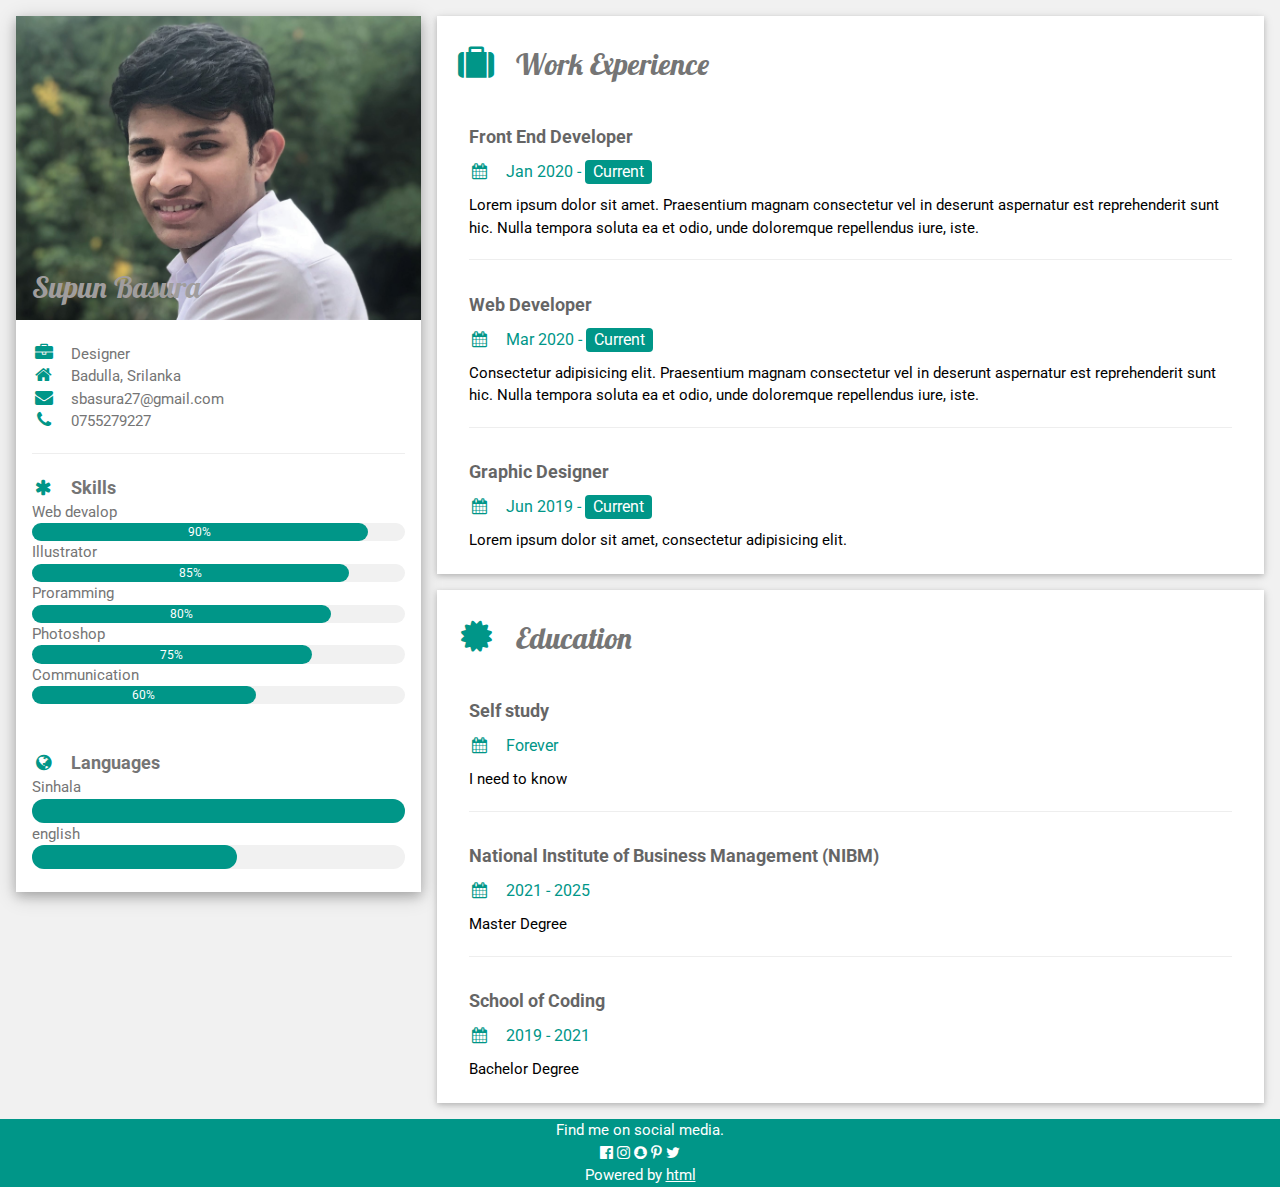
<file: docs/index.html>
<!DOCTYPE html>
<html>
<title>my_details</title>
<meta charset="UTF-8">
<meta name="viewport" content="width=device-width, initial-scale=1">

<link rel="preconnect" href="https://fonts.googleapis.com">
<link rel="preconnect" href="https://fonts.gstatic.com" crossorigin>
<link href="https://fonts.googleapis.com/css2?family=Lobster&display=swap" rel="stylesheet">

<link rel="stylesheet" href="w3_.css">
<link rel="stylesheet" href="https://www.w3schools.com/w3css/4/w3.css">
<link rel='stylesheet' href='https://fonts.googleapis.com/css?family=Roboto'>
<link rel="stylesheet" href="https://cdnjs.cloudflare.com/ajax/libs/font-awesome/4.7.0/css/font-awesome.min.css">
<style>
html,body,h1,h2,h3,h4,h5,h6 {font-family: "Roboto", sans-serif}
</style>
<body class="w3-light-grey">

<!-- Page Container -->
<div class="w3-content w3-margin-top" style="max-width:1400px;">

  <!-- The Grid -->
  <div class="w3-row-padding">
  
    <!-- Left Column -->
    <div class="w3-third">
    
      <div class="w3-white w3-text-grey w3-card-4">
        <div class="w3-display-container">
          <img src="my - Copy.jpg" style="width:100%" alt="Avatar">
          <div class="w3-display-bottomleft w3-container w3-text-black">
            <h2>Supun Basura</h2>
          </div>
        </div>
        <div class="w3-container">
            <br>
          <p><i class="fa fa-briefcase fa-fw w3-margin-right w3-large w3-text-teal"></i>Designer</p>
          <p><i class="fa fa-home fa-fw w3-margin-right w3-large w3-text-teal"></i>Badulla, Srilanka</p>
          <p><i class="fa fa-envelope fa-fw w3-margin-right w3-large w3-text-teal"></i>sbasura27@gmail.com</p>
          <p><i class="fa fa-phone fa-fw w3-margin-right w3-large w3-text-teal"></i>0755279227</p>
          <hr>

          <p class="w3-large"><b><i class="fa fa-asterisk fa-fw w3-margin-right w3-text-teal"></i>Skills</b></p>
          <p>Web devalop</p>
          <div class="w3-light-grey w3-round-xlarge w3-small">
            <div class="w3-container w3-center w3-round-xlarge w3-teal" style="width:90%">90%</div>
          </div>

          <p>Illustrator</p>
          <div class="w3-light-grey w3-round-xlarge w3-small">
            <div class="w3-container w3-center w3-round-xlarge w3-teal" style="width:85%">85%</div>
          </div>

          <p>Proramming</p>
          <div class="w3-light-grey w3-round-xlarge w3-small">
            <div class="w3-container w3-center w3-round-xlarge w3-teal" style="width:80%">
              <div class="w3-center w3-text-white">80%</div>
            </div>
          </div>
          <p>Photoshop</p>
          <div class="w3-light-grey w3-round-xlarge w3-small">
            <div class="w3-container w3-center w3-round-xlarge w3-teal" style="width:75%">75%</div>
          </div>
          <p>Communication</p>
          <div class="w3-light-grey w3-round-xlarge w3-small">
            <div class="w3-container w3-center w3-round-xlarge w3-teal" style="width:60%">60%</div>
          </div>
          <br>
          <br>

          <p class="w3-large w3-text-theme"><b><i class="fa fa-globe fa-fw w3-margin-right w3-text-teal"></i>Languages</b></p>
          <p>Sinhala</p>
          <div class="w3-light-grey w3-round-xlarge">
            <div class="w3-round-xlarge w3-teal" style="height:24px;width:100%"></div>
          </div>
          <p>english</p>
          <div class="w3-light-grey w3-round-xlarge">
            <div class="w3-round-xlarge w3-teal" style="height:24px;width:55%"></div>
          </div>
          <br>
        </div>
      </div><br>

    <!-- End Left Column -->
    </div>

    <!-- Right Column -->
    <div class="w3-twothird">
    
      <div class="w3-container w3-card w3-white w3-margin-bottom">
        <h2 class="w3-text-grey w3-padding-16"><i class="fa fa-suitcase fa-fw w3-margin-right w3-xxlarge w3-text-teal"></i>Work Experience</h2>
        <div class="w3-container">
          <h5 class="w3-opacity"><b>Front End Developer </b></h5>
          <h6 class="w3-text-teal"><i class="fa fa-calendar fa-fw w3-margin-right"></i>Jan 2020 - <span class="w3-tag w3-teal w3-round">Current</span></h6>
          <p>Lorem ipsum dolor sit amet. Praesentium magnam consectetur vel in deserunt aspernatur est reprehenderit sunt hic. Nulla tempora soluta ea et odio, unde doloremque repellendus iure, iste.</p>
          <hr>
        </div>
        <div class="w3-container">
          <h5 class="w3-opacity"><b>Web Developer </b></h5>
          <h6 class="w3-text-teal"><i class="fa fa-calendar fa-fw w3-margin-right"></i>Mar 2020 - <span class="w3-tag w3-teal w3-round">Current</span></h6>
          <p>Consectetur adipisicing elit. Praesentium magnam consectetur vel in deserunt aspernatur est reprehenderit sunt hic. Nulla tempora soluta ea et odio, unde doloremque repellendus iure, iste.</p>
          <hr>
        </div>
        <div class="w3-container">
          <h5 class="w3-opacity"><b>Graphic Designer </b></h5>
          <h6 class="w3-text-teal"><i class="fa fa-calendar fa-fw w3-margin-right"></i>Jun 2019 - <span class="w3-tag w3-teal w3-round">Current</span></h6>
          <p>Lorem ipsum dolor sit amet, consectetur adipisicing elit. </p><br>
        </div>
      </div>

      <div class="w3-container w3-card w3-white">
        <h2 class="w3-text-grey w3-padding-16"><i class="fa fa-certificate fa-fw w3-margin-right w3-xxlarge w3-text-teal"></i>Education</h2>
        <div class="w3-container">
          <h5 class="w3-opacity"><b>Self study</b></h5>
          <h6 class="w3-text-teal"><i class="fa fa-calendar fa-fw w3-margin-right"></i>Forever</h6>
          <p>I need to know</p>
          <hr>
        </div>
        <div class="w3-container">
          <h5 class="w3-opacity"><b>National Institute of Business Management (NIBM)</b></h5>
          <h6 class="w3-text-teal"><i class="fa fa-calendar fa-fw w3-margin-right"></i>2021 - 2025</h6>
          <p>Master Degree</p>
          <hr>
        </div>
        <div class="w3-container">
          <h5 class="w3-opacity"><b>School of Coding</b></h5>
          <h6 class="w3-text-teal"><i class="fa fa-calendar fa-fw w3-margin-right"></i>2019 - 2021</h6>
          <p>Bachelor Degree</p><br>
        </div>
      </div>

    <!-- End Right Column -->
    </div>
    
  <!-- End Grid -->
  </div>
  
  <!-- End Page Container -->
</div>

<footer class="w3-container w3-teal w3-center w3-margin-top">
  <p>Find me on social media.</p>
  <a href="https://www.facebook.com/supun.basura "target="_blank"><i class="fa fa-facebook-official w3-hover-opacity"></i></a>
  <a href=""><i class="fa fa-instagram w3-hover-opacity fa-a"></i></a>
  <a href=""><i class="fa fa-snapchat w3-hover-opacity"></i></a>
  <a href=""><i class="fa fa-pinterest-p w3-hover-opacity"></i></a>
  <a href=""><i class="fa fa-twitter w3-hover-opacity"></i></a>
  <p>Powered by <a href="https://www.w3schools.com/w3css/default.asp" target="_blank">html</a></p>
</footer>

</body>
</html>
</file>
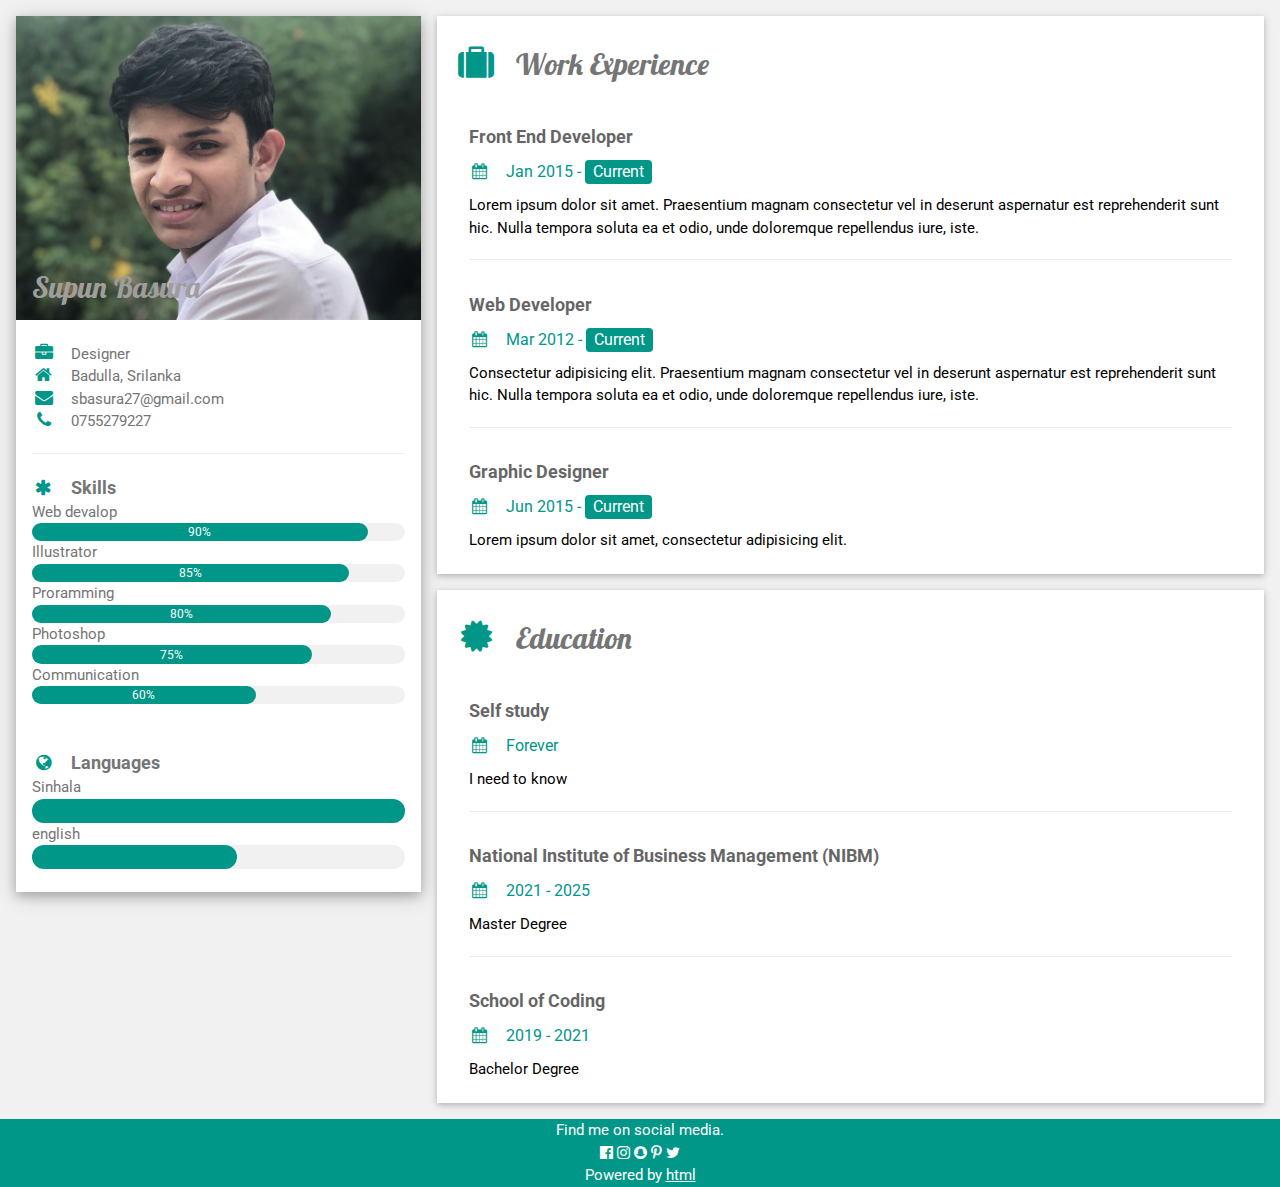
<file: docs/w3.html>
<!DOCTYPE html>
<html>
<title>W3.CSS Template</title>
<meta charset="UTF-8">
<meta name="viewport" content="width=device-width, initial-scale=1">

<link rel="preconnect" href="https://fonts.googleapis.com">
<link rel="preconnect" href="https://fonts.gstatic.com" crossorigin>
<link href="https://fonts.googleapis.com/css2?family=Lobster&display=swap" rel="stylesheet">

<link rel="stylesheet" href="w3_.css">
<link rel="stylesheet" href="https://www.w3schools.com/w3css/4/w3.css">
<link rel='stylesheet' href='https://fonts.googleapis.com/css?family=Roboto'>
<link rel="stylesheet" href="https://cdnjs.cloudflare.com/ajax/libs/font-awesome/4.7.0/css/font-awesome.min.css">
<style>
html,body,h1,h2,h3,h4,h5,h6 {font-family: "Roboto", sans-serif}
</style>
<body class="w3-light-grey">

<!-- Page Container -->
<div class="w3-content w3-margin-top" style="max-width:1400px;">

  <!-- The Grid -->
  <div class="w3-row-padding">
  
    <!-- Left Column -->
    <div class="w3-third">
    
      <div class="w3-white w3-text-grey w3-card-4">
        <div class="w3-display-container">
          <img src="my - Copy.jpg" style="width:100%" alt="Avatar">
          <div class="w3-display-bottomleft w3-container w3-text-black">
            <h2>Supun Basura</h2>
          </div>
        </div>
        <div class="w3-container">
            <br>
          <p><i class="fa fa-briefcase fa-fw w3-margin-right w3-large w3-text-teal"></i>Designer</p>
          <p><i class="fa fa-home fa-fw w3-margin-right w3-large w3-text-teal"></i>Badulla, Srilanka</p>
          <p><i class="fa fa-envelope fa-fw w3-margin-right w3-large w3-text-teal"></i>sbasura27@gmail.com</p>
          <p><i class="fa fa-phone fa-fw w3-margin-right w3-large w3-text-teal"></i>0755279227</p>
          <hr>

          <p class="w3-large"><b><i class="fa fa-asterisk fa-fw w3-margin-right w3-text-teal"></i>Skills</b></p>
          <p>Web devalop</p>
          <div class="w3-light-grey w3-round-xlarge w3-small">
            <div class="w3-container w3-center w3-round-xlarge w3-teal" style="width:90%">90%</div>
          </div>

          <p>Illustrator</p>
          <div class="w3-light-grey w3-round-xlarge w3-small">
            <div class="w3-container w3-center w3-round-xlarge w3-teal" style="width:85%">85%</div>
          </div>

          <p>Proramming</p>
          <div class="w3-light-grey w3-round-xlarge w3-small">
            <div class="w3-container w3-center w3-round-xlarge w3-teal" style="width:80%">
              <div class="w3-center w3-text-white">80%</div>
            </div>
          </div>
          <p>Photoshop</p>
          <div class="w3-light-grey w3-round-xlarge w3-small">
            <div class="w3-container w3-center w3-round-xlarge w3-teal" style="width:75%">75%</div>
          </div>
          <p>Communication</p>
          <div class="w3-light-grey w3-round-xlarge w3-small">
            <div class="w3-container w3-center w3-round-xlarge w3-teal" style="width:60%">60%</div>
          </div>
          <br>
          <br>

          <p class="w3-large w3-text-theme"><b><i class="fa fa-globe fa-fw w3-margin-right w3-text-teal"></i>Languages</b></p>
          <p>Sinhala</p>
          <div class="w3-light-grey w3-round-xlarge">
            <div class="w3-round-xlarge w3-teal" style="height:24px;width:100%"></div>
          </div>
          <p>english</p>
          <div class="w3-light-grey w3-round-xlarge">
            <div class="w3-round-xlarge w3-teal" style="height:24px;width:55%"></div>
          </div>
          <br>
        </div>
      </div><br>

    <!-- End Left Column -->
    </div>

    <!-- Right Column -->
    <div class="w3-twothird">
    
      <div class="w3-container w3-card w3-white w3-margin-bottom">
        <h2 class="w3-text-grey w3-padding-16"><i class="fa fa-suitcase fa-fw w3-margin-right w3-xxlarge w3-text-teal"></i>Work Experience</h2>
        <div class="w3-container">
          <h5 class="w3-opacity"><b>Front End Developer </b></h5>
          <h6 class="w3-text-teal"><i class="fa fa-calendar fa-fw w3-margin-right"></i>Jan 2015 - <span class="w3-tag w3-teal w3-round">Current</span></h6>
          <p>Lorem ipsum dolor sit amet. Praesentium magnam consectetur vel in deserunt aspernatur est reprehenderit sunt hic. Nulla tempora soluta ea et odio, unde doloremque repellendus iure, iste.</p>
          <hr>
        </div>
        <div class="w3-container">
          <h5 class="w3-opacity"><b>Web Developer </b></h5>
          <h6 class="w3-text-teal"><i class="fa fa-calendar fa-fw w3-margin-right"></i>Mar 2012 - <span class="w3-tag w3-teal w3-round">Current</span></h6>
          <p>Consectetur adipisicing elit. Praesentium magnam consectetur vel in deserunt aspernatur est reprehenderit sunt hic. Nulla tempora soluta ea et odio, unde doloremque repellendus iure, iste.</p>
          <hr>
        </div>
        <div class="w3-container">
          <h5 class="w3-opacity"><b>Graphic Designer </b></h5>
          <h6 class="w3-text-teal"><i class="fa fa-calendar fa-fw w3-margin-right"></i>Jun 2015 - <span class="w3-tag w3-teal w3-round">Current</span></h6>
          <p>Lorem ipsum dolor sit amet, consectetur adipisicing elit. </p><br>
        </div>
      </div>

      <div class="w3-container w3-card w3-white">
        <h2 class="w3-text-grey w3-padding-16"><i class="fa fa-certificate fa-fw w3-margin-right w3-xxlarge w3-text-teal"></i>Education</h2>
        <div class="w3-container">
          <h5 class="w3-opacity"><b>Self study</b></h5>
          <h6 class="w3-text-teal"><i class="fa fa-calendar fa-fw w3-margin-right"></i>Forever</h6>
          <p>I need to know</p>
          <hr>
        </div>
        <div class="w3-container">
          <h5 class="w3-opacity"><b>National Institute of Business Management (NIBM)</b></h5>
          <h6 class="w3-text-teal"><i class="fa fa-calendar fa-fw w3-margin-right"></i>2021 - 2025</h6>
          <p>Master Degree</p>
          <hr>
        </div>
        <div class="w3-container">
          <h5 class="w3-opacity"><b>School of Coding</b></h5>
          <h6 class="w3-text-teal"><i class="fa fa-calendar fa-fw w3-margin-right"></i>2019 - 2021</h6>
          <p>Bachelor Degree</p><br>
        </div>
      </div>

    <!-- End Right Column -->
    </div>
    
  <!-- End Grid -->
  </div>
  
  <!-- End Page Container -->
</div>

<footer class="w3-container w3-teal w3-center w3-margin-top">
  <p>Find me on social media.</p>
  <a href="https://www.facebook.com/supun.basura "target="_blank"><i class="fa fa-facebook-official w3-hover-opacity"></i></a>
  <a href=""><i class="fa fa-instagram w3-hover-opacity fa-a"></i></a>
  <a href=""><i class="fa fa-snapchat w3-hover-opacity"></i></a>
  <a href=""><i class="fa fa-pinterest-p w3-hover-opacity"></i></a>
  <a href=""><i class="fa fa-twitter w3-hover-opacity"></i></a>
  <p>Powered by <a href="https://www.w3schools.com/w3css/default.asp" target="_blank">html</a></p>
</footer>

</body>
</html>
</file>
<file: docs/w3_.css>
*{
    margin: 0;
    padding: 0;
}
.w3-white h2{
    color: rgb(160, 157, 157);
    font-family: 'Lobster', cursive;
}
</file>
